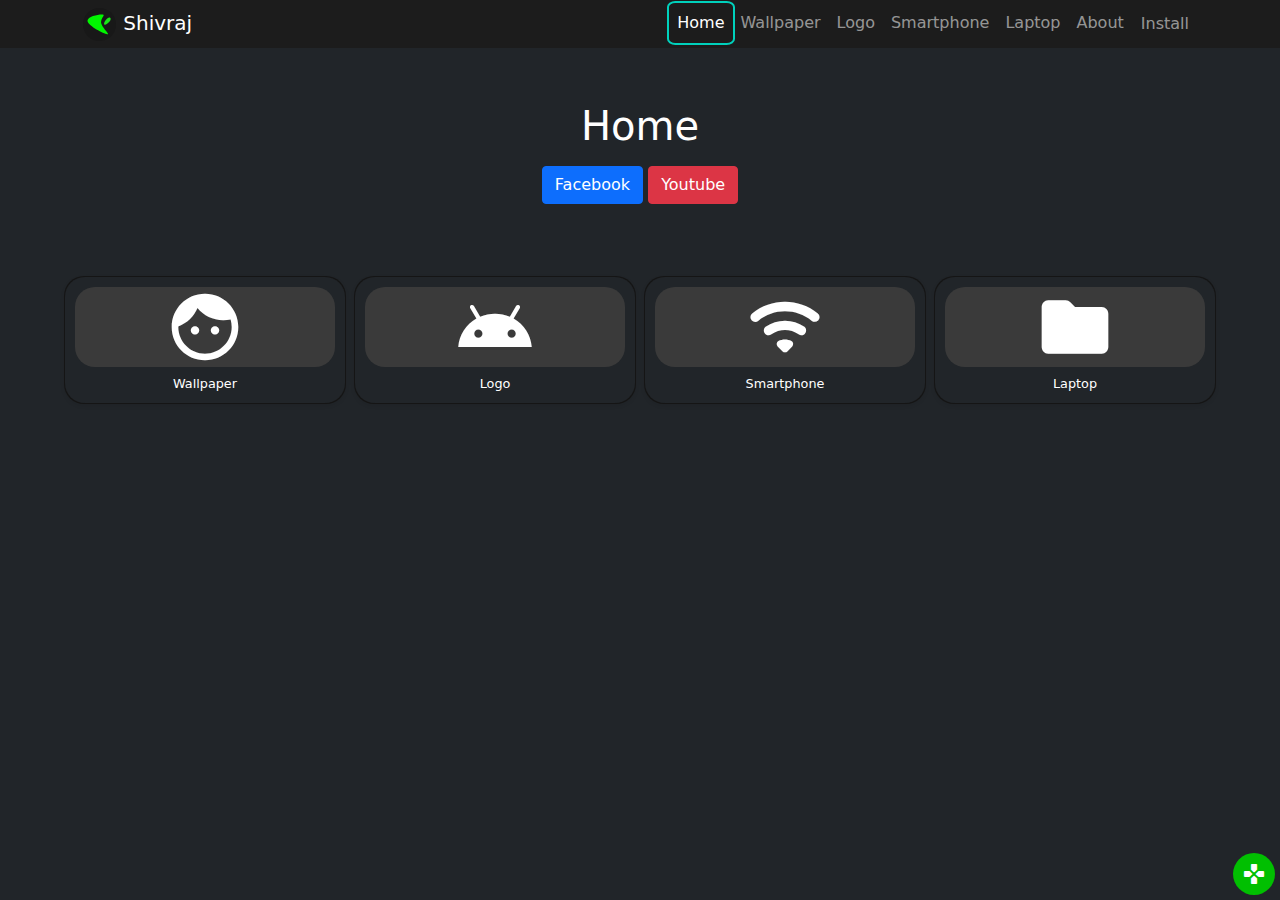
<file: index.html>
<!DOCTYPE html>
<html lang="en">
<head>
    <meta charset="UTF-8">
    <meta name="viewport" content="width=device-width, initial-scale=1.0">
    <title>Shivpaper Home</title>
    <link rel="shortcut icon" href="icon.svg
" type="image/x-icon">
<link rel="stylesheet" href="css/bootstrap.min.css">
<link rel="stylesheet" href="css/app.css">
<link rel="manifest" href="manifest.json">
  <script src="install.js"></script>
</head>
<body>
  <nav class="navbar navbar-expand-sm navbar-dark fixed-top" aria-label="Eighth navbar example">
    <div class="container">
      <div class="navbar-brand" id="home">
        <img class="" width="35px" height="35px" src="icon.svg
" alt="" >
        Shivraj</div>
      <button id="navbut" class="navbar-toggler" type="button" data-bs-toggle="collapse" data-bs-target="#navbarsExample07" aria-controls="navbarsExample07" aria-expanded="false" aria-label="Toggle navigation">
        <span class="navbar-toggler-icon"></span>
      </button>

      <div class="collapse navbar-collapse text-center" id="navbarsExample07">
        <ul class="navbar-nav me-auto mb-2 mb-lg-0">
          <li class="nav-item">
            <a class="nav-link active" aria-current="page" href="index.html"><i></i>Home</a>
          </li>
          <li class="nav-item">
            <a class="nav-link" href="wallpaper.html"><i></i>Wallpaper</a>
          </li>
          <li class="nav-item">
            <a class="nav-link" href="logo.html"><i></i>Logo</a>
          </li>
          <li class="nav-item">
            <a class="nav-link" href="smartphone.html"><i></i>Smartphone</a>
          </li>
          <li class="nav-item">
            <a class="nav-link" href="laptop.html"><i></i>Laptop</a>
          </li>
          <li class="nav-item">
            <a class="nav-link" href="about.html"><i></i>About</a>
          </li>
           <li class="nav-item">
            <button class="nav-link btn" id="install"><i></i>Install</button>
          </li>
        </ul>
      </div>
    </div>
  </nav>
<section class="cbody">
  <section class="py-2 text-center container bg-dark">
    <div class="row py-lg-1">
      <div class="col-lg-6 col-md-8 mx-auto">
        <h1 class="fw-light">home</h1>
        <p>
          <a href="#" class="btn btn-primary my-2">facebook</a>
          <a href="https://www.youtube.com/channel/UC_7CPwnmSHbxBWUCxKyigfA/featured" class="btn btn-danger my-2">Youtube</a>
        </p>
      </div>
    </div>
  </section>
      <div class="album py-1 bg-dark">
          <div class="container-flex text-center">
            <div class="row row-cols-2 row-cols-sm-3 row-cols-md-4 g-2">

              <div class="col">
                <div class="card shadow-sm">
                  <a href="wallpaper.html" class="card-body nav-link bg-dark">
                    <div class="bd-placeholder-img card-img-top micon rem8" width="50%" height="50%">face</div>
                    <p class="card-text">wallpaper</p>
                  </a>
                </div>
              </div>
              <div class="col">
                <div class="card shadow-sm">
                  <a href="logo.html" class="card-body nav-link bg-dark">
                    <div class="bd-placeholder-img card-img-top micon rem8" width="50%" height="50%">android</div>
                    <p class="card-text">logo</p>
                  </a>
                </div>
              </div>

              <div class="col">
                <div class="card shadow-sm">
                  <a href="smartphone.html" class="card-body nav-link bg-dark">
                    <div class="bd-placeholder-img card-img-top micon rem8" width="50%" height="50%">wifi</div>
                    <p class="card-text">smartphone</p>
                  </a>
                </div>
              </div>
              <div class="col">
                <div class="card shadow-sm">
                  <a href="laptop.html" class="card-body nav-link bg-dark">
                    <div class="bd-placeholder-img card-img-top micon rem8" width="50%" height="50%">folder</div>
                    <p class="card-text">laptop</p>
                  </a>
                </div>
              </div>

            </div>
          </div>
        </div>
      </section>
        <i id="nav">gamepad</i>
</body>
<script src="js/bootstrap.bundle.min.js"></script>
<script src="js/navitem.min.js"></script>
<script src="js/app.js"></script>
</html>
</file>
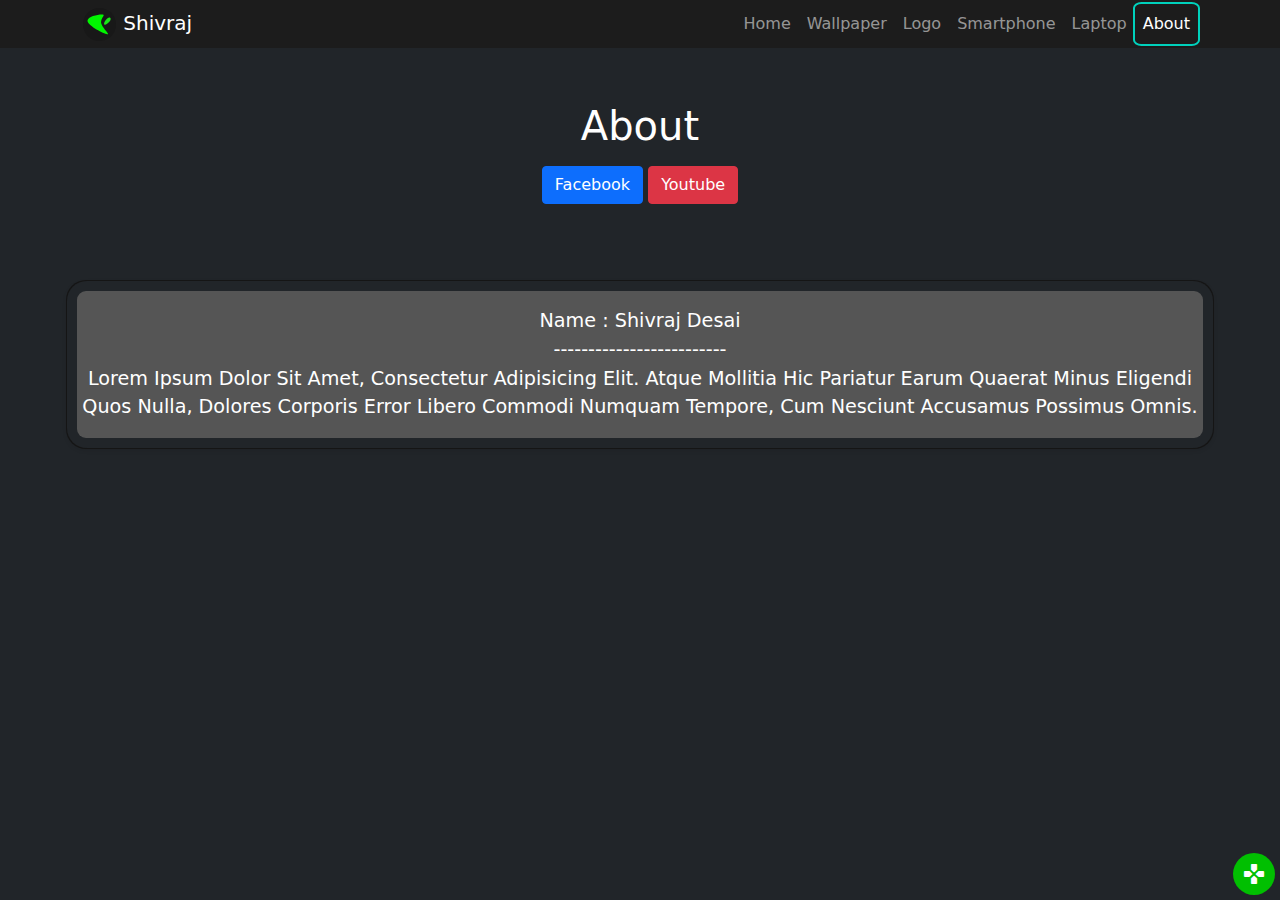
<file: about.html>
<!DOCTYPE html>
<html lang="en">
<head>
    <meta charset="UTF-8">
    <meta name="viewport" content="width=device-width, initial-scale=1.0">
    <title>Shivpaper About</title>
    <link rel="shortcut icon" href="icon.svg
" type="image/x-icon">
<link rel="stylesheet" href="css/bootstrap.min.css">
<link rel="stylesheet" href="css/app.css">
<link rel="manifest" href="manifest.json">
  <script src="install.js"></script>

</head>
<body>
  <nav class="navbar navbar-expand-sm navbar-dark fixed-top" aria-label="Eighth navbar example">
    <div class="container">
      <div class="navbar-brand" id="home">
        <img class="" width="35px" height="35px" src="icon.svg
" alt="" >
        Shivraj</div>
      <button id="navbut" class="navbar-toggler" type="button" data-bs-toggle="collapse" data-bs-target="#navbarsExample07" aria-controls="navbarsExample07" aria-expanded="false" aria-label="Toggle navigation">
        <span class="navbar-toggler-icon"></span>
      </button>

      <div class="collapse navbar-collapse text-center" id="navbarsExample07">
        <ul class="navbar-nav me-auto mb-2 mb-lg-0">
          <li class="nav-item">
            <a class="nav-link" aria-current="page" href="index.html"><i></i>Home</a>
          </li>
          <li class="nav-item">
            <a class="nav-link" href="wallpaper.html"><i></i>Wallpaper</a>
          </li>
          <li class="nav-item">
            <a class="nav-link" href="logo.html"><i></i>Logo</a>
          </li>
          <li class="nav-item">
            <a class="nav-link" href="smartphone.html"><i></i>Smartphone</a>
          </li>
          <li class="nav-item">
            <a class="nav-link" href="laptop.html"><i></i>Laptop</a>
          </li>
          <li class="nav-item">
            <a class="nav-link active" aria-current="about" href="about.html"><i></i>About</a>
          </li>
        </ul>
      </div>
    </div>
  </nav>
<section class="cbody">
  <section class="py-2 text-center container bg-dark">
    <div class="row py-lg-1">
      <div class="col-lg-6 col-md-8 mx-auto">
        <h1 class="fw-light">about</h1>
        <p>
          <a href="#" class="btn btn-primary my-2">facebook</a>
          <a href="#" class="btn btn-danger my-2">Youtube</a>
        </p>
      </div>
    </div>
  </section>
      <div class="album py-1 bg-dark">
          <div class="container-flex text-center row row-cols-1 row-cols-sm-1 row-cols-md-1 g-1">
              <div class="col">
                <div class="card shadow-sm">
                  <div class="card-body nav-link bg-dark">
                    <div class="bd-placeholder-img card-img-top color py-5" width="100%" height="100%">
                      Name : Shivraj Desai <br>
                       -------------------------<br>

                      Lorem ipsum dolor sit amet, consectetur adipisicing elit. Atque mollitia hic pariatur earum quaerat minus eligendi quos nulla, dolores corporis error libero commodi numquam tempore, cum nesciunt accusamus possimus omnis.
                    </div>
                  </div>
                </div>
              </div>
          </div>
        </div>
      </section>
        <i id="nav">gamepad</i>
</body>
<script src="js/bootstrap.bundle.min.js"></script>
<script src="js/navitem.min.js"></script>
<script src="js/app.js"></script>
</html>
</file>
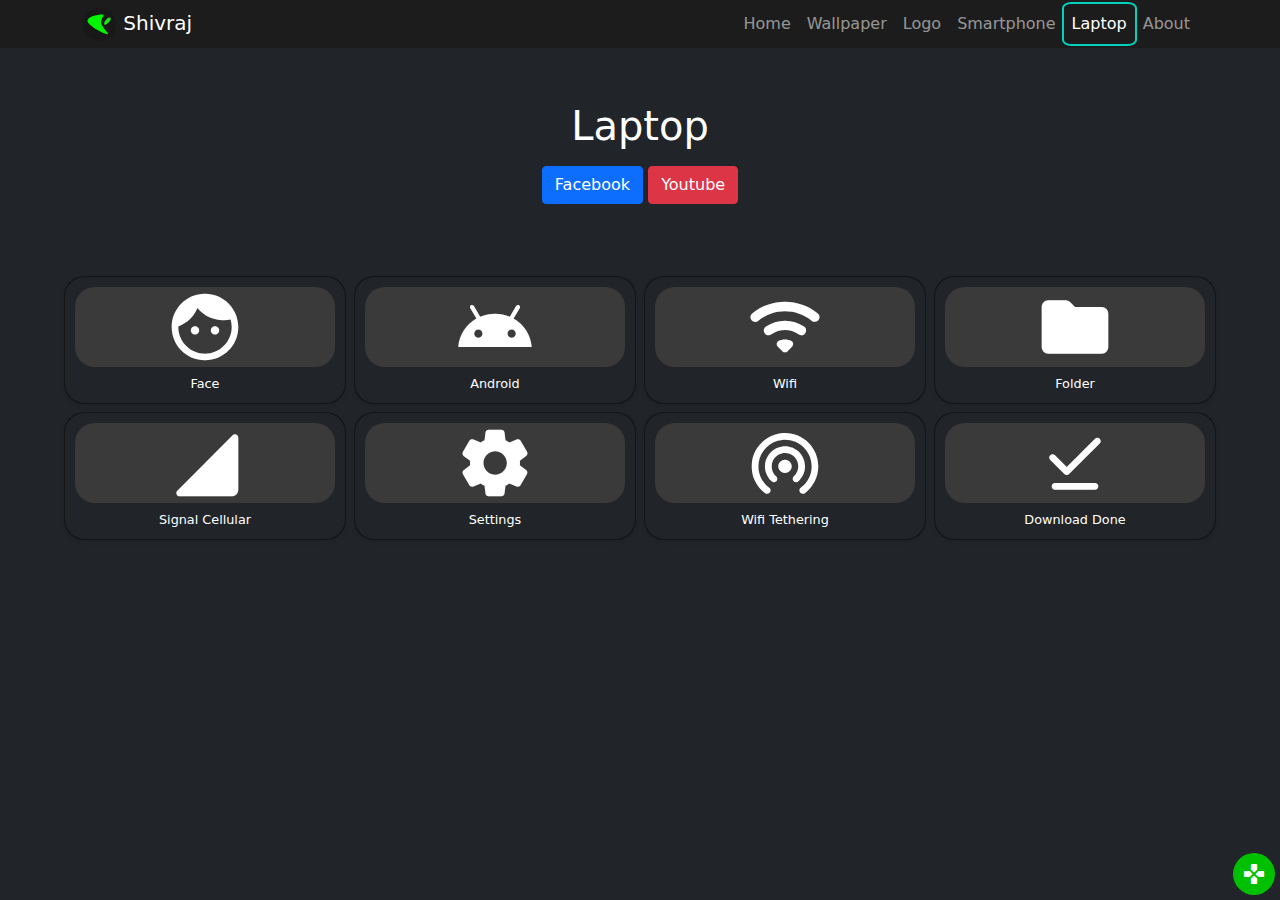
<file: laptop.html>
<!DOCTYPE html>
<html lang="en">
<head>
    <meta charset="UTF-8">
    <meta name="viewport" content="width=device-width, initial-scale=1.0">
    <title>Shivpaper Laptop</title>
    <link rel="shortcut icon" href="icon.svg
" type="image/x-icon">
<link rel="stylesheet" href="css/bootstrap.min.css">
<link rel="stylesheet" href="css/app.css">
<link rel="manifest" href="manifest.json">
  <script src="install.js"></script>

</head>
<body>
  <nav class="navbar navbar-expand-sm navbar-dark fixed-top" aria-label="Eighth navbar example">
    <div class="container">
      <div class="navbar-brand" id="home">
        <img class="" width="35px" height="35px" src="icon.svg
" alt="" >
        Shivraj</div>
      <button id="navbut" class="navbar-toggler" type="button" data-bs-toggle="collapse" data-bs-target="#navbarsExample07" aria-controls="navbarsExample07" aria-expanded="false" aria-label="Toggle navigation">
        <span class="navbar-toggler-icon"></span>
      </button>

      <div class="collapse navbar-collapse text-center" id="navbarsExample07">
        <ul class="navbar-nav me-auto mb-2 mb-lg-0">
          <li class="nav-item">
            <a class="nav-link" href="index.html"><i></i>Home</a>
          </li>
          <li class="nav-item">
            <a class="nav-link" href="wallpaper.html"><i></i>Wallpaper</a>
          </li>
          <li class="nav-item">
            <a class="nav-link" href="logo.html"><i></i>Logo</a>
          </li>
          <li class="nav-item">
            <a class="nav-link" href="smartphone.html"><i></i>Smartphone</a>
          </li>
          <li class="nav-item">
            <a class="nav-link active" aria-current="laptop" href="laptop.html"><i></i>Laptop</a>
          </li>
          <li class="nav-item">
            <a class="nav-link" href="about.html"><i></i>About</a>
          </li>
        </ul>
      </div>
    </div>
  </nav>
  <section class="cbody">
  <section class="py-2 text-center container bg-dark">
    <div class="row py-lg-1">
      <div class="col-lg-6 col-md-8 mx-auto">
        <h1 class="fw-light">laptop</h1>
        <p>
          <a href="#" class="btn btn-primary my-2">facebook</a>
          <a href="#" class="btn btn-danger my-2">Youtube</a>
        </p>
      </div>
    </div>
  </section>
      <div class="album py-1 bg-dark">
          <div class="container-flex text-center">
            <div class="row row-cols-2 row-cols-sm-3 row-cols-md-4 g-2">

              <div class="col">
                <div class="card shadow-sm">
                  <a href="#" class="card-body nav-link bg-dark">
                    <div class="bd-placeholder-img card-img-top micon rem8" width="50%" height="50%">face</div>
                    <p class="card-text">Face</p>
                  </a>
                </div>
              </div>
              <div class="col">
                <div class="card shadow-sm">
                  <a href="#" class="card-body nav-link bg-dark">
                    <div class="bd-placeholder-img card-img-top micon rem8" width="50%" height="50%">android</div>
                    <p class="card-text">Android</p>
                  </a>
                </div>
              </div>

              <div class="col">
                <div class="card shadow-sm">
                  <a href="#" class="card-body nav-link bg-dark">
                    <div class="bd-placeholder-img card-img-top micon rem8" width="50%" height="50%">wifi</div>
                    <p class="card-text">Wifi</p>
                  </a>
                </div>
              </div>
              <div class="col">
                <div class="card shadow-sm">
                  <a href="#" class="card-body nav-link bg-dark">
                    <div class="bd-placeholder-img card-img-top micon rem8" width="50%" height="50%">folder</div>
                    <p class="card-text">Folder</p>
                  </a>
                </div>
              </div>
              <div class="col">
                <div class="card shadow-sm">
                  <a href="#" class="card-body nav-link bg-dark">
                    <div class="bd-placeholder-img card-img-top micon rem8" width="50%" height="50%">signal_cellular_4_bar</div>
                    <p class="card-text">Signal Cellular</p>
                  </a>
                </div>
              </div>
              <div class="col">
                <div class="card shadow-sm">
                  <a href="#" class="card-body nav-link bg-dark">
                    <div class="bd-placeholder-img card-img-top micon rem8" width="50%" height="50%">settings</div>
                    <p class="card-text">Settings</p>
                  </a>
                </div>
              </div>
              <div class="col">
                <div class="card shadow-sm">
                  <a href="#" class="card-body nav-link bg-dark">
                    <div class="bd-placeholder-img card-img-top micon rem8" width="50%" height="50%">wifi_tethering</div>
                    <p class="card-text">Wifi Tethering</p>
                  </a>
                </div>
              </div>
              <div class="col">
                <div class="card shadow-sm">
                  <a href="#" class="card-body nav-link bg-dark">
                    <div class="bd-placeholder-img card-img-top micon rem8" width="50%" height="50%">file_download_done</div>
                    <p class="card-text">Download Done</p>
                  </a>
                </div>
              </div>
            </div>
          </div>
        </div></section>
<i id="nav">gamepad</i>
</body>
<script src="js/bootstrap.bundle.min.js"></script>
<script src="js/navitem.min.js"></script>
<script src="js/app.js"></script>
</html>
</file>
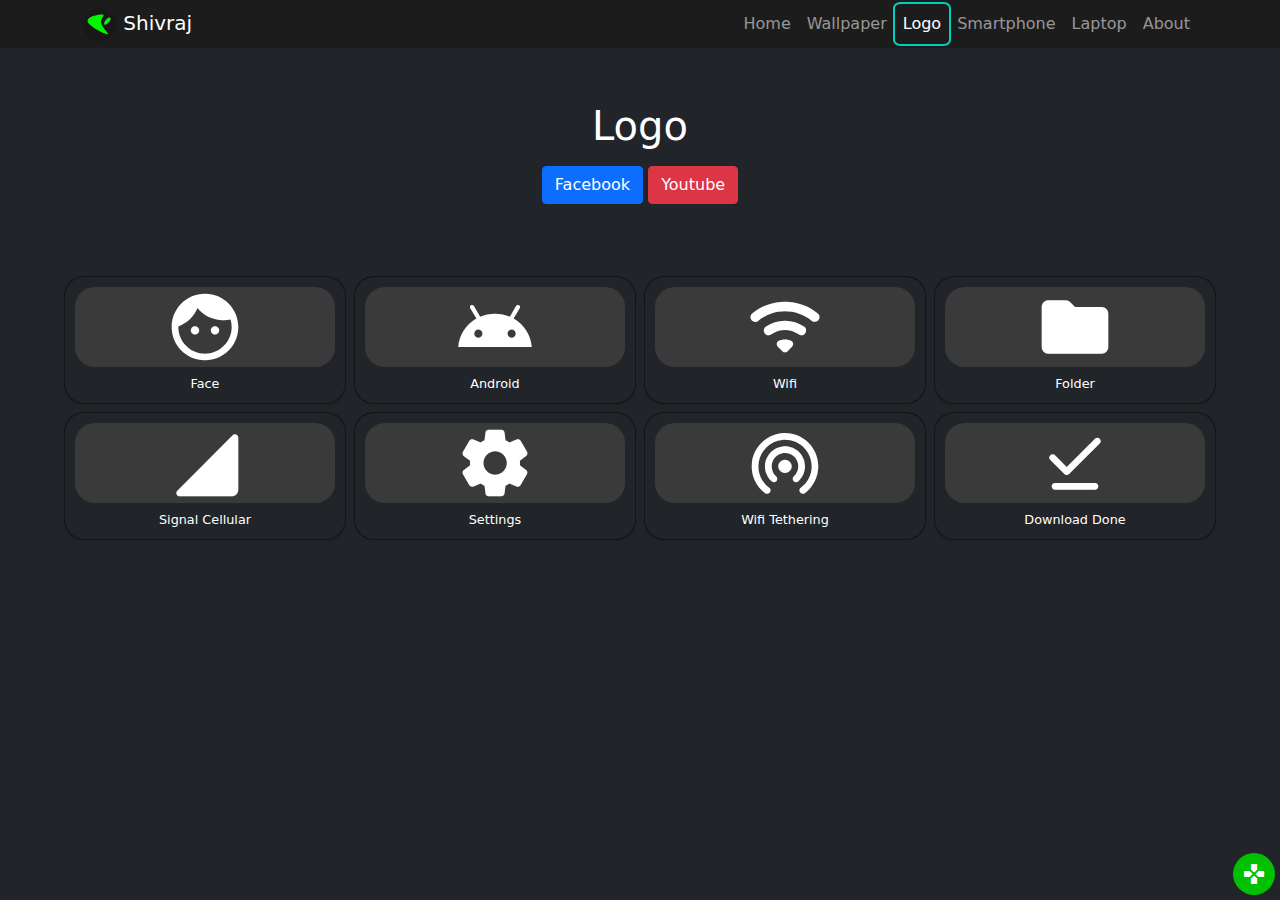
<file: logo.html>
<!DOCTYPE html>
<html lang="en">
<head>
    <meta charset="UTF-8">
    <meta name="viewport" content="width=device-width, initial-scale=1.0">
    <title>Shivpaper Logo</title>
    <link rel="shortcut icon" href="icon.svg
" type="image/x-icon">
<link rel="stylesheet" href="css/bootstrap.min.css">
<link rel="stylesheet" href="css/app.css">
<link rel="manifest" href="manifest.json">
  <script src="install.js"></script>

  <link rel="manifest" href="manifest.json">
  <script src="install.js"></script>

</head>
<body>
  <nav class="navbar navbar-expand-sm navbar-dark fixed-top" aria-label="Eighth navbar example">
    <div class="container">
      <div class="navbar-brand" id="home">
        <img class="" width="35px" height="35px" src="icon.svg
" alt="" >
        Shivraj</div>
      <button id="navbut" class="navbar-toggler" type="button" data-bs-toggle="collapse" data-bs-target="#navbarsExample07" aria-controls="navbarsExample07" aria-expanded="false" aria-label="Toggle navigation">
        <span class=""><i>menu</i></span>
      </button>

      <div class="collapse navbar-collapse text-center" id="navbarsExample07">
        <ul class="navbar-nav me-auto mb-2 mb-lg-0">
          <li class="nav-item">
            <a class="nav-link" href="index.html"><i></i>Home</a>
          </li>
          <li class="nav-item">
            <a class="nav-link" href="wallpaper.html"><i></i>Wallpaper</a>
          </li>
          <li class="nav-item">
            <a class="nav-link active" aria-current="logo" href="logo.html" ><i></i>Logo</a>
          </li>
          <li class="nav-item">
            <a class="nav-link" href="smartphone.html"><i></i>Smartphone</a>
          </li>
          <li class="nav-item">
            <a class="nav-link" href="laptop.html"><i></i>Laptop</a>
          </li>
          <li class="nav-item">
            <a class="nav-link" href="about.html"><i></i>About</a>
          </li>
        </ul>
      </div>
    </div>
  </nav>
  <section class="cbody">
  <section class="py-2 text-center container bg-dark">
    <div class="row py-lg-1">
      <div class="col-lg-6 col-md-8 mx-auto">
        <h1 class="fw-light">logo</h1>
        <p>
          <a href="#" class="btn btn-primary my-2">facebook</a>
          <a href="#" class="btn btn-danger my-2">Youtube</a>
        </p>
      </div>
    </div>
  </section>
      <div class="album py-1 bg-dark">
          <div class="container-flex text-center">
            <div class="row row-cols-2 row-cols-sm-3 row-cols-md-4 g-2">

              <div class="col">
                <div class="card shadow-sm">
                  <a href="#" class="card-body nav-link bg-dark">
                    <div class="bd-placeholder-img card-img-top micon rem8" width="50%" height="50%">face</div>
                    <p class="card-text">Face</p>
                  </a>
                </div>
              </div>
              <div class="col">
                <div class="card shadow-sm">
                  <a href="#" class="card-body nav-link bg-dark">
                    <div class="bd-placeholder-img card-img-top micon rem8" width="50%" height="50%">android</div>
                    <p class="card-text">Android</p>
                  </a>
                </div>
              </div>

              <div class="col">
                <div class="card shadow-sm">
                  <a href="#" class="card-body nav-link bg-dark">
                    <div class="bd-placeholder-img card-img-top micon rem8" width="50%" height="50%">wifi</div>
                    <p class="card-text">Wifi</p>
                  </a>
                </div>
              </div>
              <div class="col">
                <div class="card shadow-sm">
                  <a href="#" class="card-body nav-link bg-dark">
                    <div class="bd-placeholder-img card-img-top micon rem8" width="50%" height="50%">folder</div>
                    <p class="card-text">Folder</p>
                  </a>
                </div>
              </div>
              <div class="col">
                <div class="card shadow-sm">
                  <a href="#" class="card-body nav-link bg-dark">
                    <div class="bd-placeholder-img card-img-top micon rem8" width="50%" height="50%">signal_cellular_4_bar</div>
                    <p class="card-text">Signal Cellular</p>
                  </a>
                </div>
              </div>
              <div class="col">
                <div class="card shadow-sm">
                  <a href="#" class="card-body nav-link bg-dark">
                    <div class="bd-placeholder-img card-img-top micon rem8" width="50%" height="50%">settings</div>
                    <p class="card-text">Settings</p>
                  </a>
                </div>
              </div>
              <div class="col">
                <div class="card shadow-sm">
                  <a href="#" class="card-body nav-link bg-dark">
                    <div class="bd-placeholder-img card-img-top micon rem8" width="50%" height="50%">wifi_tethering</div>
                    <p class="card-text">Wifi Tethering</p>
                  </a>
                </div>
              </div>
              <div class="col">
                <div class="card shadow-sm">
                  <a href="#" class="card-body nav-link bg-dark">
                    <div class="bd-placeholder-img card-img-top micon rem8" width="50%" height="50%">file_download_done</div>
                    <p class="card-text">Download Done</p>
                  </a>
                </div>
              </div>
            </div>
          </div>
        </div></section>
        <i id="nav">gamepad</i>
</body>
<script src="js/bootstrap.bundle.min.js"></script>
<script src="js/navitem.min.js"></script>
<script src="js/app.js"></script>
</html>
</file>
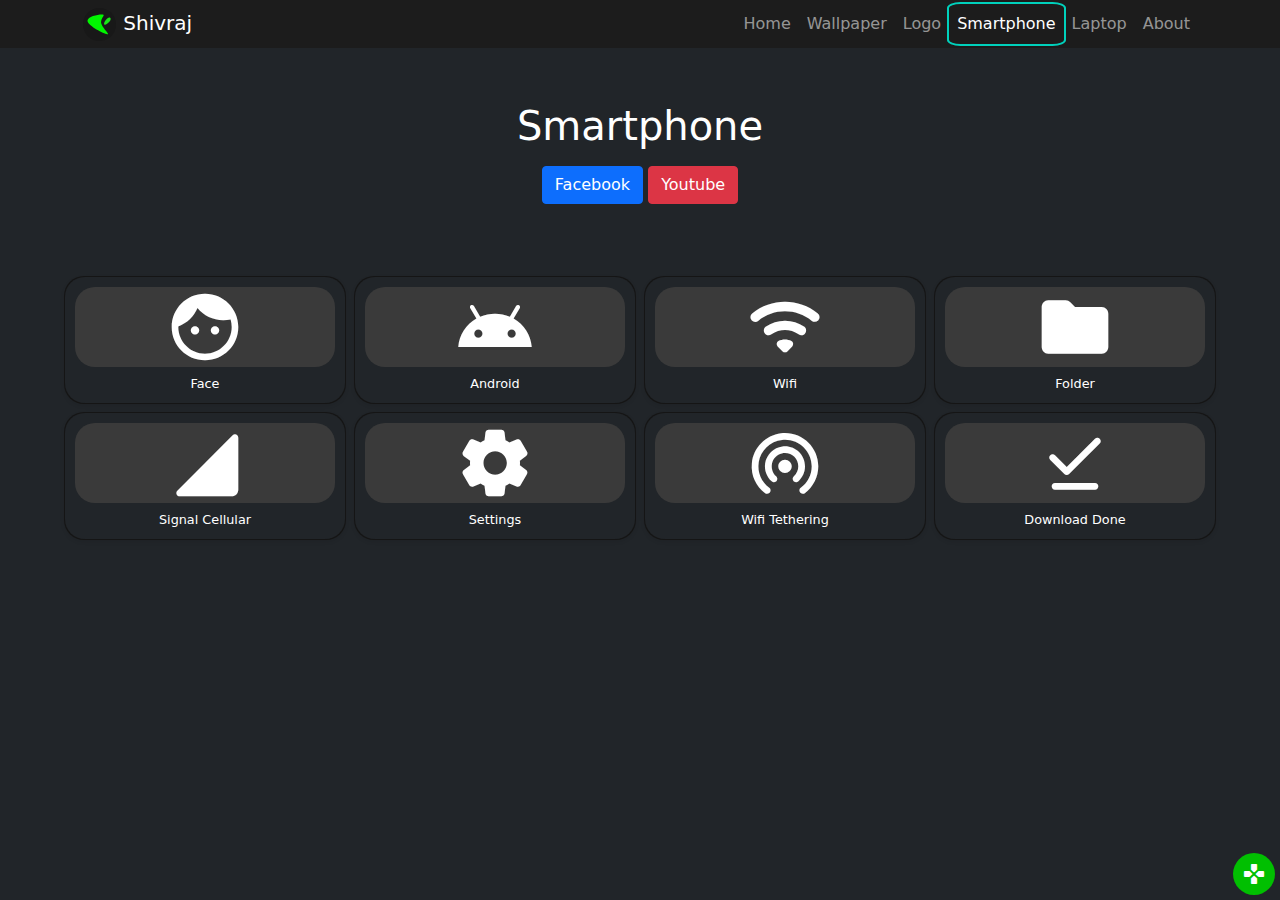
<file: smartphone.html>
<!DOCTYPE html>
<html lang="en">
<head>
    <meta charset="UTF-8">
    <meta name="viewport" content="width=device-width, initial-scale=1.0">
    <title>Shivpaper Smartphone</title>
    <link rel="shortcut icon" href="icon.svg

" type="image/x-icon">
<link rel="stylesheet" href="css/bootstrap.min.css">
<link rel="stylesheet" href="css/app.css">
<link rel="manifest" href="manifest.json">
  <script src="install.js"></script>

</head>
<body>
  <nav class="navbar navbar-expand-sm navbar-dark fixed-top" aria-label="Eighth navbar example">
    <div class="container">
      <div class="navbar-brand" id="home">

        <img class="" width="35px" height="35px" src="icon.svg
" alt="" >
        Shivraj</div>
      <button id="navbut" class="navbar-toggler" type="button" data-bs-toggle="collapse" data-bs-target="#navbarsExample07" aria-controls="navbarsExample07" aria-expanded="false" aria-label="Toggle navigation">
        <span class="navbar-toggler-icon"></span>
      </button>

      <div class="collapse navbar-collapse text-center" id="navbarsExample07">
        <ul class="navbar-nav me-auto mb-2 mb-lg-0">
          <li class="nav-item">
            <a class="nav-link" href="index.html"><i></i>Home</a>
          </li>
          <li class="nav-item">
            <a class="nav-link" href="wallpaper.html"><i></i>Wallpaper</a>
          </li>
          <li class="nav-item">
            <a class="nav-link" href="logo.html"><i></i>Logo</a>
          </li>
          <li class="nav-item">
            <a class="nav-link active" aria-current="page" href="smartphone.html"><i></i>Smartphone</a>
          </li>
          <li class="nav-item">
            <a class="nav-link" href="laptop.html"><i></i>Laptop</a>
          </li>
          <li class="nav-item">
            <a class="nav-link" href="about.html"><i></i>About</a>
          </li>
        </ul>
      </div>
    </div>
  </nav>
  <section class="cbody">
  <section class="py-2 text-center container bg-dark">
    <div class="row py-lg-1">
      <div class="col-lg-6 col-md-8 mx-auto">
        <h1 class="fw-light">smartphone</h1>
        <p>
          <a href="#" class="btn btn-primary my-2">facebook</a>
          <a href="#" class="btn btn-danger my-2">Youtube</a>
        </p>
      </div>
    </div>
  </section>
      <div class="album py-1 bg-dark">
          <div class="container-flex text-center">
            <div class="row row-cols-2 row-cols-sm-3 row-cols-md-4 g-2">

              <div class="col">
                <div class="card shadow-sm">
                  <a href="#" class="card-body nav-link bg-dark">
                    <div class="bd-placeholder-img card-img-top micon rem8" width="50%" height="50%">face</div>
                    <p class="card-text">Face</p>
                  </a>
                </div>
              </div>
              <div class="col">
                <div class="card shadow-sm">
                  <a href="#" class="card-body nav-link bg-dark">
                    <div class="bd-placeholder-img card-img-top micon rem8" width="50%" height="50%">android</div>
                    <p class="card-text">Android</p>
                  </a>
                </div>
              </div>

              <div class="col">
                <div class="card shadow-sm">
                  <a href="#" class="card-body nav-link bg-dark">
                    <div class="bd-placeholder-img card-img-top micon rem8" width="50%" height="50%">wifi</div>
                    <p class="card-text">Wifi</p>
                  </a>
                </div>
              </div>
              <div class="col">
                <div class="card shadow-sm">
                  <a href="#" class="card-body nav-link bg-dark">
                    <div class="bd-placeholder-img card-img-top micon rem8" width="50%" height="50%">folder</div>
                    <p class="card-text">Folder</p>
                  </a>
                </div>
              </div>
              <div class="col">
                <div class="card shadow-sm">
                  <a href="#" class="card-body nav-link bg-dark">
                    <div class="bd-placeholder-img card-img-top micon rem8" width="50%" height="50%">signal_cellular_4_bar</div>
                    <p class="card-text">Signal Cellular</p>
                  </a>
                </div>
              </div>
              <div class="col">
                <div class="card shadow-sm">
                  <a href="#" class="card-body nav-link bg-dark">
                    <div class="bd-placeholder-img card-img-top micon rem8" width="50%" height="50%">settings</div>
                    <p class="card-text">Settings</p>
                  </a>
                </div>
              </div>
              <div class="col">
                <div class="card shadow-sm">
                  <a href="#" class="card-body nav-link bg-dark">
                    <div class="bd-placeholder-img card-img-top micon rem8" width="50%" height="50%">wifi_tethering</div>
                    <p class="card-text">Wifi Tethering</p>
                  </a>
                </div>
              </div>
              <div class="col">
                <div class="card shadow-sm">
                  <a href="#" class="card-body nav-link bg-dark">
                    <div class="bd-placeholder-img card-img-top micon rem8" width="50%" height="50%">file_download_done</div>
                    <p class="card-text">Download Done</p>
                  </a>
                </div>
              </div>
            </div>
          </div>
        </div></section>
        <i id="nav">gamepad</i>
</body>
<script src="js/bootstrap.bundle.min.js"></script>
<script src="js/navitem.min.js"></script>
<script src="js/app.js"></script>
</html>
</file>
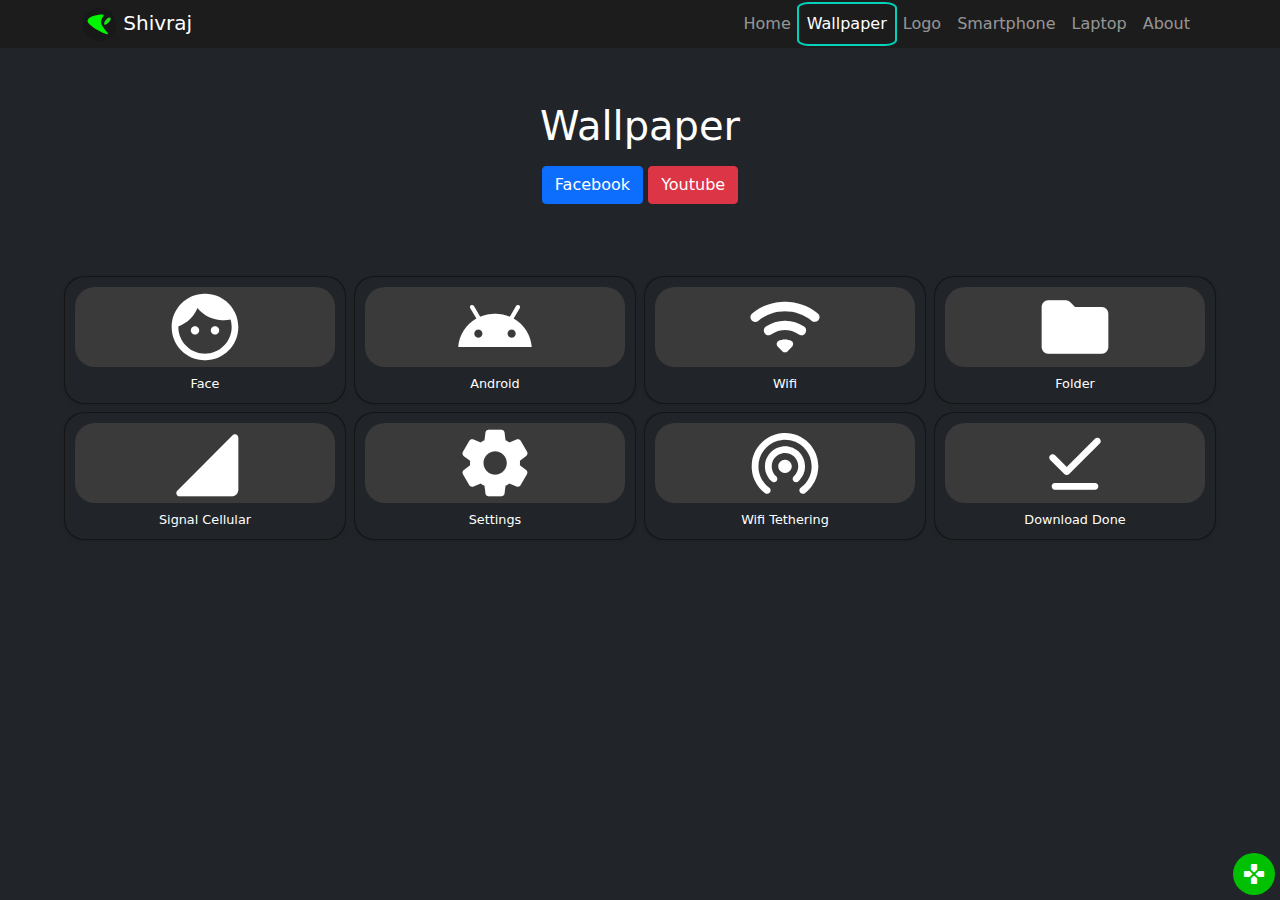
<file: wallpaper.html>
<!DOCTYPE html>
<html lang="en">
<head>
    <meta charset="UTF-8">
    <meta name="viewport" content="width=device-width, initial-scale=1.0">
    <title>Shivpaper Wallpaper</title>
    <link rel="shortcut icon" href="icon.svg
" type="image/x-icon">
<link rel="stylesheet" href="css/bootstrap.min.css">
<link rel="stylesheet" href="css/app.css">
<link rel="manifest" href="manifest.json">
  <script src="install.js"></script>

</head>
<body>
  <nav class="navbar navbar-expand-sm navbar-dark fixed-top" aria-label="Eighth navbar example">
    <div class="container">
      <div class="navbar-brand" id="home">
        <img class="" width="35px" height="35px" src="icon.svg
" alt="" >
        Shivraj</div>
      <button id="navbut" class="navbar-toggler" type="button" data-bs-toggle="collapse" data-bs-target="#navbarsExample07" aria-controls="navbarsExample07" aria-expanded="false" aria-label="Toggle navigation">
        <span class="navbar-toggler-icon"></span>
      </button>

      <div class="collapse navbar-collapse text-center" id="navbarsExample07">
        <ul class="navbar-nav me-auto mb-2 mb-lg-0">
          <li class="nav-item">
            <a class="nav-link" href="index.html"><i></i>Home</a>
          </li>
          <li class="nav-item">
            <a class="nav-link active" aria-current="page" href="wallpaper.html"><i></i>Wallpaper</a>
          </li>
          <li class="nav-item">
            <a class="nav-link" href="logo.html"><i></i>Logo</a>
          </li>
          <li class="nav-item">
            <a class="nav-link" href="smartphone.html"><i></i>Smartphone</a>
          </li>
          <li class="nav-item">
            <a class="nav-link" href="laptop.html"><i></i>Laptop</a>
          </li>
          <li class="nav-item">
            <a class="nav-link" href="about.html"><i></i>About</a>
          </li>
        </ul>
      </div>
    </div>
  </nav>
  <section class="cbody">
  <section class="py-2 text-center container bg-dark">
    <div class="row py-lg-1">
      <div class="col-lg-6 col-md-8 mx-auto">
        <h1 class="fw-light">wallpaper</h1>
        <p>
          <a href="#" class="btn btn-primary my-2">facebook</a>
          <a href="#" class="btn btn-danger my-2">Youtube</a>
        </p>
      </div>
    </div>
  </section>
      <div class="album py-1 bg-dark">
          <div class="container-flex text-center">
            <div class="row row-cols-2 row-cols-sm-3 row-cols-md-4 g-2">

              <div class="col">
                <div class="card shadow-sm">
                  <a href="#" class="card-body nav-link bg-dark">
                    <div class="bd-placeholder-img card-img-top micon rem8" width="50%" height="50%">face</div>
                    <p class="card-text">Face</p>
                  </a>
                </div>
              </div>
              <div class="col">
                <div class="card shadow-sm">
                  <a href="#" class="card-body nav-link bg-dark">
                    <div class="bd-placeholder-img card-img-top micon rem8" width="50%" height="50%">android</div>
                    <p class="card-text">Android</p>
                  </a>
                </div>
              </div>

              <div class="col">
                <div class="card shadow-sm">
                  <a href="#" class="card-body nav-link bg-dark">
                    <div class="bd-placeholder-img card-img-top micon rem8" width="50%" height="50%">wifi</div>
                    <p class="card-text">Wifi</p>
                  </a>
                </div>
              </div>
              <div class="col">
                <div class="card shadow-sm">
                  <a href="#" class="card-body nav-link bg-dark">
                    <div class="bd-placeholder-img card-img-top micon rem8" width="50%" height="50%">folder</div>
                    <p class="card-text">Folder</p>
                  </a>
                </div>
              </div>
              <div class="col">
                <div class="card shadow-sm">
                  <a href="#" class="card-body nav-link bg-dark">
                    <div class="bd-placeholder-img card-img-top micon rem8" width="50%" height="50%">signal_cellular_4_bar</div>
                    <p class="card-text">Signal Cellular</p>
                  </a>
                </div>
              </div>
              <div class="col">
                <div class="card shadow-sm">
                  <a href="#" class="card-body nav-link bg-dark">
                    <div class="bd-placeholder-img card-img-top micon rem8" width="50%" height="50%">settings</div>
                    <p class="card-text">Settings</p>
                  </a>
                </div>
              </div>
              <div class="col">
                <div class="card shadow-sm">
                  <a href="#" class="card-body nav-link bg-dark">
                    <div class="bd-placeholder-img card-img-top micon rem8" width="50%" height="50%">wifi_tethering</div>
                    <p class="card-text">Wifi Tethering</p>
                  </a>
                </div>
              </div>
              <div class="col">
                <div class="card shadow-sm">
                  <a href="#" class="card-body nav-link bg-dark">
                    <div class="bd-placeholder-img card-img-top micon rem8" width="50%" height="50%">file_download_done</div>
                    <p class="card-text">Download Done</p>
                  </a>
                </div>
              </div>
            </div>
          </div>
        </div>
      </section>
        <i id="nav">gamepad</i>
</body>
<script src="js/bootstrap.bundle.min.js"></script>
<script src="js/navitem.min.js"></script>
<script src="js/app.js"></script>
</html>
</file>
<file: css/app.css>
body{
    background-color: #212529;
}
* {
    color: rgb(255, 255, 255);
    text-transform: capitalize;
}
.navbar-collapse {
flex-grow: 0;
}
.py-5 {
padding-top: 1rem!important;
padding-bottom: 1rem!important;
}
.navbar {
    padding-top: .1rem;
    padding-bottom: .1rem;
}
.navbar-dark .navbar-toggler {
    border-color: rgba(0, 0, 0, 0);
}
toggler:focus {
    text-decoration: none;
    outline: 0;
    box-shadow: inset 0 0 0rem;
}
.text-muted {
--bs-text-opacity: 1;
color: #0087ff!important;
}
.btn-secondary {
background-color: #a20101;
border-color: #ff0000;
}
.card-body, .shadow-sm, .rem8{
border-radius: 20px;
background: #181818;
}
p {
margin-top: 0px;
}
.container-flex {
margin: 5%;
}
.card-body {
padding: 10px 10px;
}
.row>* {
padding-right: calc(var(--bs-gutter-x) * .5);
padding-left: calc(var(--bs-gutter-x) * .5);
}
.card-text {
font-size: 80%;
}


/* fallback */
@font-face {
    font-family: 'icon';
    font-style: normal;
    font-weight: 400;
    src: url(IconsRound.woff2) format('woff2');
  }
  
  .micon, i {
    font-family: 'icon';
    font-weight: normal;
    font-style: normal;
    font-size: 24px;
    line-height: 1;
    letter-spacing: normal;
    text-transform: none;
    display: inline-block;
    white-space: nowrap;
    word-wrap: normal;
    direction: ltr;
    -webkit-font-feature-settings: 'liga';
    -webkit-font-smoothing: antialiased;
  }
  .rem8 {
      font-size: 5rem;
      background-color: rgb(58, 58, 58);
  }
  button:focus, a:focus, button:hover, a:hover {
    outline-color: rgb(0, 209, 17);
    outline-style: solid;
    outline-width: 2px;
}
  .py-2 {
    padding-bottom: 0;
}
nav {
    background-color: rgb(28, 28, 28);
}
.active {
    outline-color: rgb(0, 209, 188);
    outline-style: solid;
    outline-width: 2px;
    border-radius: 10%;
}
#nav {
    background-color: rgb(1, 191, 1);
    box-sizing: border-box;
    border-radius: 50%;
    padding: 9px;
    margin:-15px;
    cursor: pointer;
    position: fixed; bottom: 20px; right: 20px;

}
#home {
    cursor: pointer;
}
.cbody {
    margin-top: 90px;
}
.album {
    margin-top: -2rem;
}
.color {
    background-color: rgb(85, 85, 85);
    border-radius: 9px;
    font-size: larger;
}
</file>
